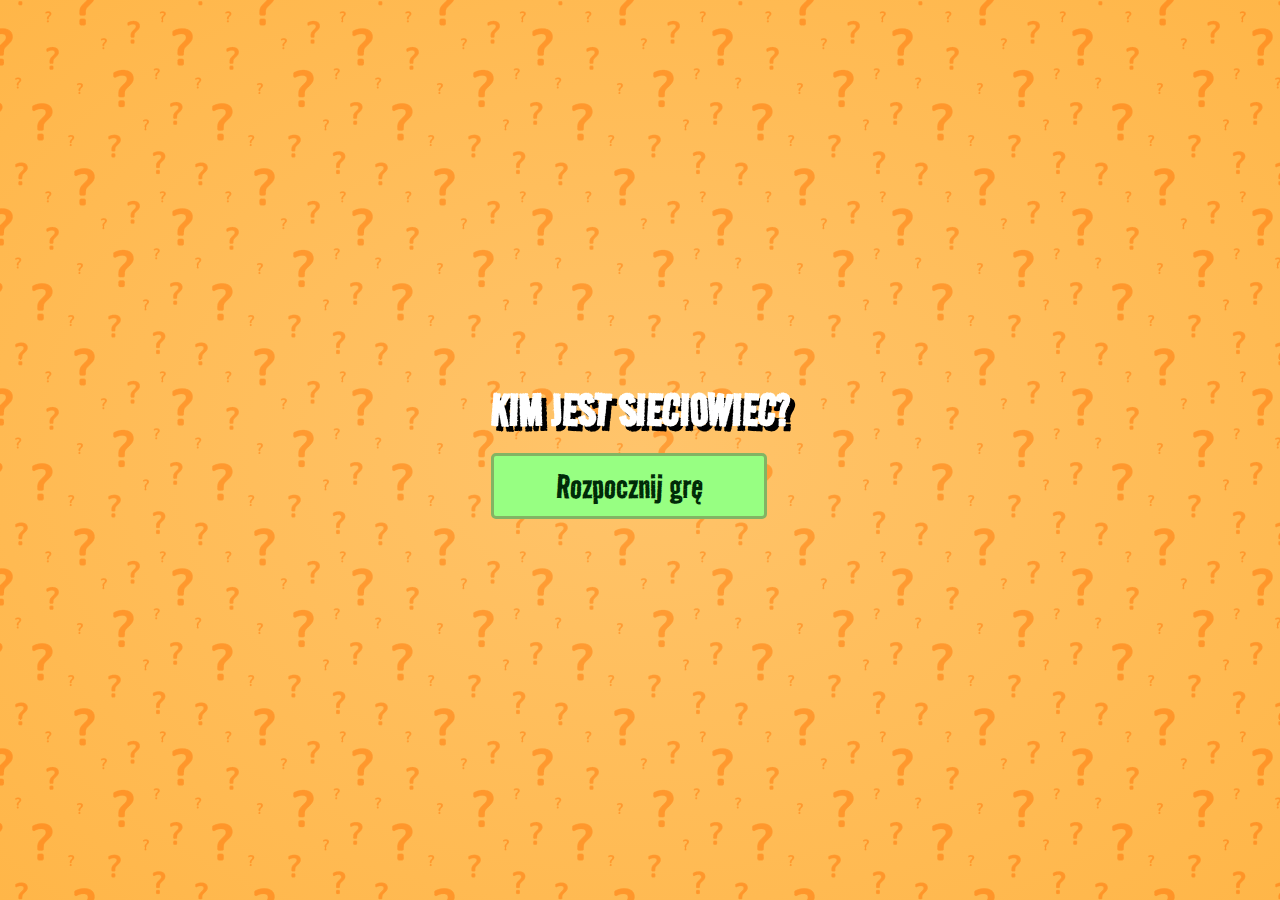
<file: index.html>
<html lang="pl">

<head>
	<meta charset="UTF-8" />
	<meta name="viewport" content="width=device-width, initial-scale=1.0" />
	<meta http-equiv="X-UA-Compatible" content="ie=edge" />
	<link rel="stylesheet" href="styles/main.css" />
	<title>Kim jest sieciowiec?</title>
	<link rel="preconnect" href="https://fonts.googleapis.com" />
	<link rel="preconnect" href="https://fonts.gstatic.com" crossorigin />
	<link href="https://fonts.googleapis.com/css2?family=Roboto&display=swap" rel="stylesheet" />
	<link href="https://fonts.googleapis.com/css2?family=Road+Rage&display=swap" rel="stylesheet">	
</head>

<body>
	<main>
		<div id="wrapper">
			<h1>KIM JEST SIECIOWIEC?</h1>
			<input id="chk" type="checkbox">
			<label for="chk">
				<div id="start">
					Rozpocznij grę
				</div>
			</label>
			<ul id="list">
				<li><a href="difficulty.html">Zwykła gra</a></li>
				<li><a href="double_diff.html">Podwójne kłopoty</a></li>
				<li><a href="#">Zasady</a></li>
			</ul>


		</div>
	</main>




	<script>
		const button = document.querySelector("#chk");
		const list = document.querySelector("#list");
		const start = document.querySelector("#start");

		start.addEventListener("click", () => {


			if (button.checked) {
				list.style.display = "none";
			} else {
				list.style.display = "block";
			}
		})
	</script>
</body>

</html>
</file>
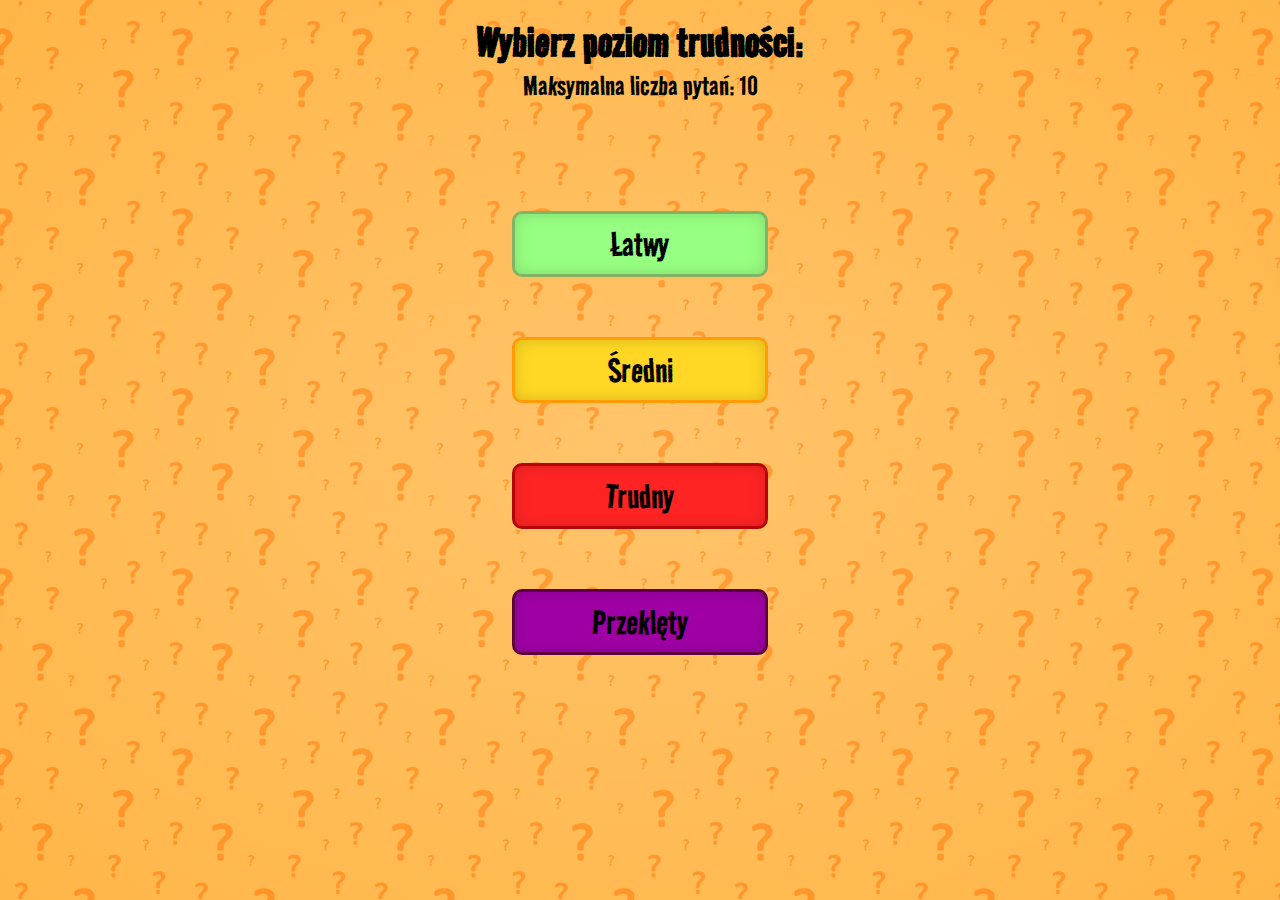
<file: difficulty.html>
<html lang="pl">

<head>
	<meta charset="UTF-8" />
	<meta name="viewport" content="width=device-width, initial-scale=1.0" />
	<meta http-equiv="X-UA-Compatible" content="ie=edge" />
	<link rel="stylesheet" href="styles/difficulty.css" />
	<title>Kim jest sieciowiec?</title>
	<link rel="preconnect" href="https://fonts.googleapis.com" />
	<link rel="preconnect" href="https://fonts.gstatic.com" crossorigin />
	<link href="https://fonts.googleapis.com/css2?family=Roboto&display=swap" rel="stylesheet" />
	<link href="https://fonts.googleapis.com/css2?family=Road+Rage&display=swap" rel="stylesheet">	
</head>

<body>
	<header>
		<h1>Wybierz poziom trudności:</h1>
		<p>Maksymalna liczba pytań: 10</p>
	</header>

	<main>
		<div>
			<div class="diff" id="easy">
				<a href="game.html">Łatwy</a>
			</div>


			<div class="diff" id="medium">
				<a href="game.html">Średni</a>
			</div>
	
			<div class="diff" id="hard">
				<a href="game.html">Trudny</a>
			</div>

			<div class="diff" id="cursed">
				<a href="game.html">Przeklęty</a>
			</div>
		</div>
	</main>

	<script type="text/javascript" src="js/diff.js"></script> 

</body>

</html>
</file>
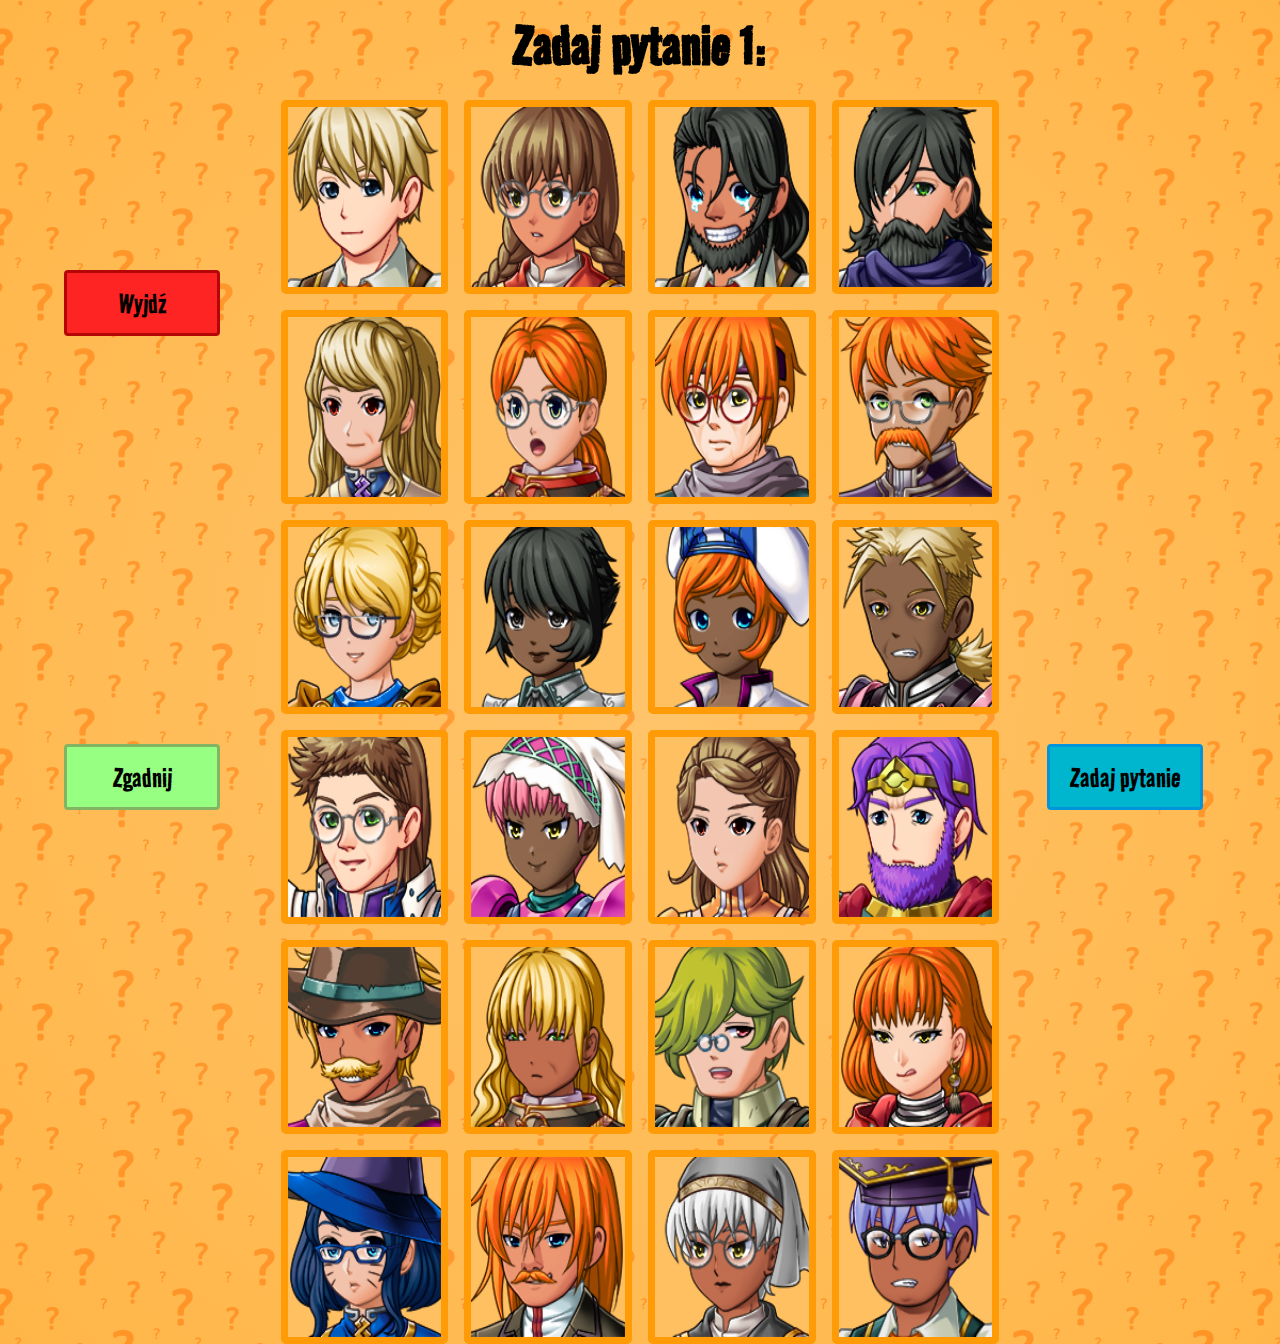
<file: double.html>
<html lang="pl">

<head>
	<meta charset="UTF-8" />
	<meta name="viewport" content="width=device-width, initial-scale=1.0" />
	<meta http-equiv="X-UA-Compatible" content="ie=edge" />
	<link rel="stylesheet" href="styles/game.css" />
	<title>Kim jest sieciowiec?</title>
	<link rel="preconnect" href="https://fonts.googleapis.com" />
	<link rel="preconnect" href="https://fonts.gstatic.com" crossorigin />
	<link href="https://fonts.googleapis.com/css2?family=Roboto&display=swap" rel="stylesheet" />
	<link href="https://fonts.googleapis.com/css2?family=Road+Rage&display=swap" rel="stylesheet">	
</head>

<body>
	<header>
		<h1>Zadaj pytanie 1:</h1>
	</header>

	<main>
		<div id="buttons">
			<label>
				<div id="exit" class="click">
					<span>Wyjdź</span>
				</div>
			</label>

			<input id="chk" type="checkbox">
			<label for="chk">
				<div id="ask" class="click">
					<span>Zadaj pytanie</span>
				</div>
			</label>

			<input id="chk2" type="checkbox">
			<label for="chk2">
				<div id="mode" class="click">
					<span id="mode_id">Zgadnij</span>
				</div>
			</label>

				<div id="qlist">
					<div class="question">Czy jest mężczyzną?</div>
					<div class="question">Czy ma jasne włosy?</div>
					<div class="question">Czy ma rude włosy?</div>
					<div class="question">Czy ma ciemne włosy?</div>
					<div class="question">Czy ma inny kolor włosów?</div>
					<div class="question">Czy ma zielone oczy?</div>
					<div class="question">Czy ma niebieskie oczy?</div>
					<div class="question">Czy ma długie włosy?</div>
					<div class="question">Czy ma ciemną karnacje?</div>
					<div class="question">Czy ma nakrycie głowy?</div>
					<div class="question">Czy ma okulary?</div>
					<div class="question">Czy ma zarost na twarzy?</div>
				</div>

		</div>
		<div id="characters">
			<div class="character"><img src="img/ch1.png"></div>
			<div class="character"><img src="img/ch10.png"></div>
			<div class="character"><img src="img/ch3.png"></div>
			<div class="character"><img src="img/ch2.png"></div>
			<div class="character"><img src="img/ch11.png"></div>
			<div class="character"><img src="img/ch5.png"></div>
			<div class="character"><img src="img/ch4.png"></div>
			<div class="character"><img src="img/ch6.png"></div>
			<div class="character"><img src="img/ch7.png"></div>
			<div class="character"><img src="img/ch8.png"></div>
			<div class="character"><img src="img/ch9.png"></div>
			<div class="character"><img src="img/ch12.png"></div>
			<div class="character"><img src="img/ch13.png"></div>
			<div class="character"><img src="img/ch14.png"></div>
			<div class="character"><img src="img/ch15.png"></div>
			<div class="character"><img src="img/ch16.png"></div>
			<div class="character"><img src="img/ch17.png"></div>
			<div class="character"><img src="img/ch18.png"></div>
			<div class="character"><img src="img/ch19.png"></div>
			<div class="character"><img src="img/ch20.png"></div>
			<div class="character"><img src="img/ch21.png"></div>
			<div class="character"><img src="img/ch22.png"></div>
			<div class="character"><img src="img/ch23.png"></div>
			<div class="character"><img src="img/ch24.png"></div>
		</div>
	</main>

	<script src="js/double_main.js"></script>  
	<script src="js/double_chars.js"></script>  
</body>

</html>
</file>
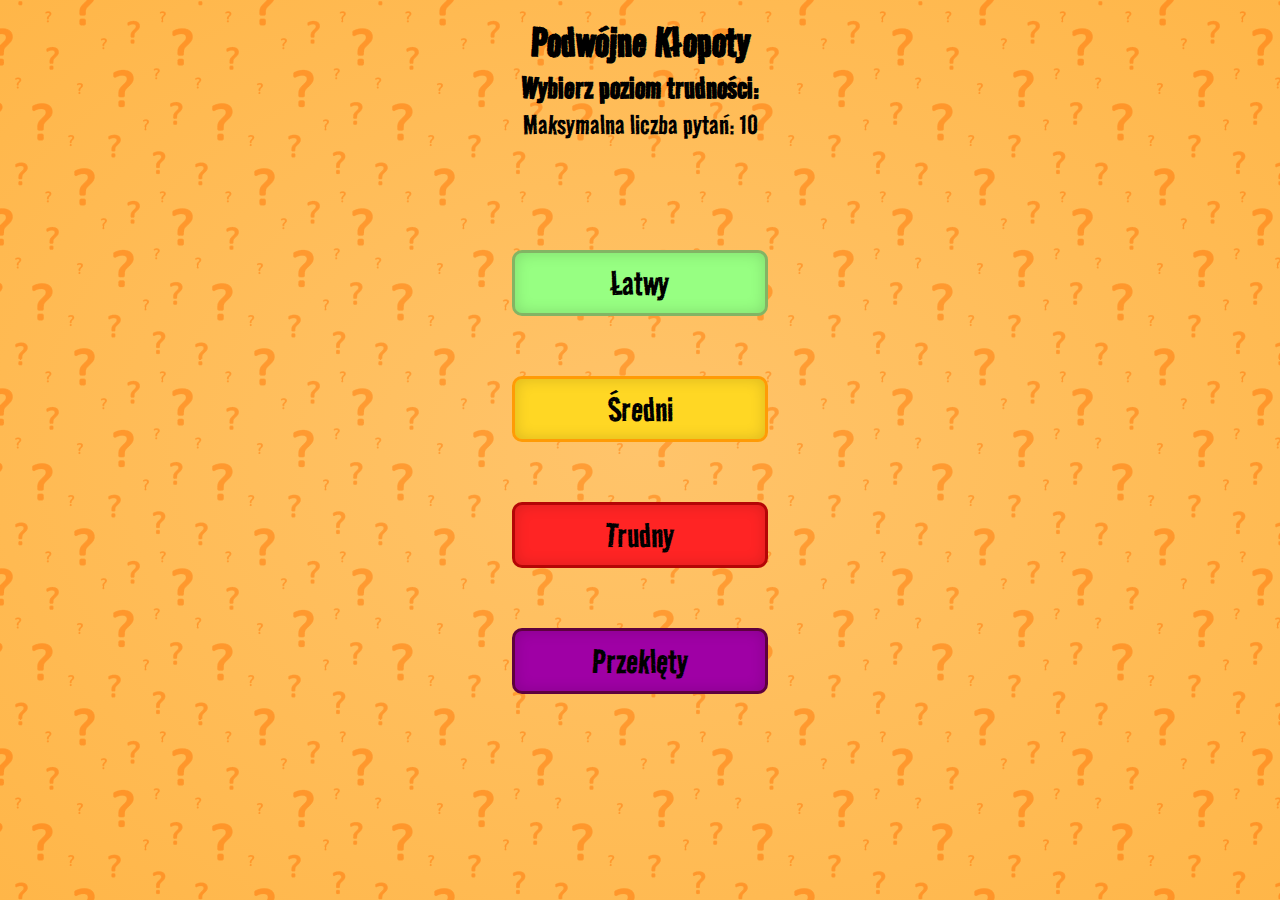
<file: double_diff.html>
<html lang="pl">

<head>
	<meta charset="UTF-8" />
	<meta name="viewport" content="width=device-width, initial-scale=1.0" />
	<meta http-equiv="X-UA-Compatible" content="ie=edge" />
	<link rel="stylesheet" href="styles/difficulty.css" />
	<title>Kim jest sieciowiec?</title>
	<link rel="preconnect" href="https://fonts.googleapis.com" />
	<link rel="preconnect" href="https://fonts.gstatic.com" crossorigin />
	<link href="https://fonts.googleapis.com/css2?family=Roboto&display=swap" rel="stylesheet" />
	<link href="https://fonts.googleapis.com/css2?family=Road+Rage&display=swap" rel="stylesheet">	
</head>

<body>
	<header>
		<h1>Podwójne Kłopoty</h1>
		<h2>Wybierz poziom trudności:</h2>
		<p>Maksymalna liczba pytań: 10</p>
	</header>

	<main>
		<div>
			<div class="diff" id="easy">
				<a href="double.html">Łatwy</a>
			</div>


			<div class="diff" id="medium">
				<a href="double.html">Średni</a>
			</div>
	
			<div class="diff" id="hard">
				<a href="double.html">Trudny</a>
			</div>

			<div class="diff" id="cursed">
				<a href="double.html">Przeklęty</a>
			</div>
		</div>
	</main>

	<script type="text/javascript" src="js/diff.js"></script> 

</body>

</html>
</file>
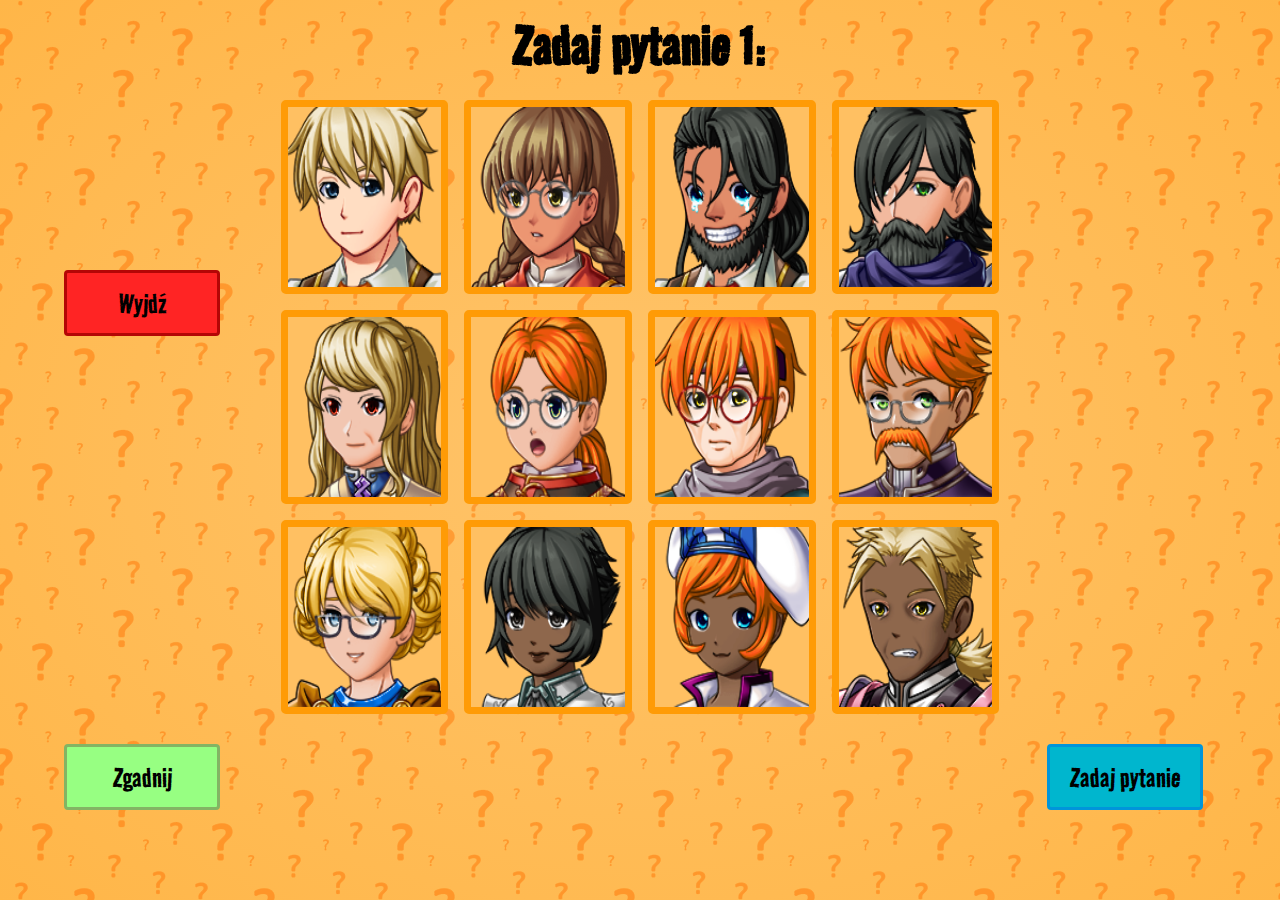
<file: game.html>
<html lang="pl">

<head>
	<meta charset="UTF-8" />
	<meta name="viewport" content="width=device-width, initial-scale=1.0" />
	<meta http-equiv="X-UA-Compatible" content="ie=edge" />
	<link rel="stylesheet" href="styles/game.css" />
	<title>Kim jest sieciowiec?</title>
	<link rel="preconnect" href="https://fonts.googleapis.com" />
	<link rel="preconnect" href="https://fonts.gstatic.com" crossorigin />
	<link href="https://fonts.googleapis.com/css2?family=Roboto&display=swap" rel="stylesheet" />
	<link href="https://fonts.googleapis.com/css2?family=Road+Rage&display=swap" rel="stylesheet">	
</head>

<body>
	<header>
		<h1>Zadaj pytanie 1:</h1>
	</header>

	<main>
		<div id="buttons">
			<label>
				<div id="exit" class="click">
					<span>Wyjdź</span>
				</div>
			</label>

			<input id="chk" type="checkbox">
			<label for="chk">
				<div id="ask" class="click">
					<span>Zadaj pytanie</span>
				</div>
			</label>

			<input id="chk2" type="checkbox">
			<label for="chk2">
				<div id="mode" class="click">
					<span id="mode_id">Zgadnij</span>
				</div>
			</label>

			<div id="qlist">
				<div class="question">Czy jest mężczyzną?</div>
				<div class="question">Czy ma jasne włosy?</div>
				<div class="question">Czy ma rude włosy?</div>
				<div class="question">Czy ma ciemne włosy?</div>
				<div class="question">Czy ma zielone oczy?</div>
				<div class="question">Czy ma niebieskie oczy?</div>
				<div class="question">Czy ma długie włosy?</div>
				<div class="question">Czy ma ciemną karnacje?</div>
				<div class="question">Czy ma nakrycie głowy?</div>
				<div class="question">Czy ma okulary?</div>
				<div class="question">Czy ma zarost na twarzy?</div>
			</div>

		</div>
		<div id="characters">
			<div class="character"><img src="img/ch1.png"></div>
			<div class="character"><img src="img/ch10.png"></div>
			<div class="character"><img src="img/ch3.png"></div>
			<div class="character"><img src="img/ch2.png"></div>
			<div class="character"><img src="img/ch11.png"></div>
			<div class="character"><img src="img/ch5.png"></div>
			<div class="character"><img src="img/ch4.png"></div>
			<div class="character"><img src="img/ch6.png"></div>
			<div class="character"><img src="img/ch7.png"></div>
			<div class="character"><img src="img/ch8.png"></div>
			<div class="character"><img src="img/ch9.png"></div>
			<div class="character"><img src="img/ch12.png"></div>
		</div>
	</main>

	<script src="js/main.js"></script>  
	<script src="js/characters.js"></script>  
</body>

</html>
</file>
<file: styles/main.css>
* {
	margin: 0px;
	padding: 0px;
}



body {
	background-image: radial-gradient(#ffc46b, #ffb648), url(../img/question.png);
	background-blend-mode:multiply;
	font-family: "Road Rage", sans-serif;
}

main {
	text-align: center;
	display: flex;
	justify-content: center;
	align-items: center;
	width: 100vw;
	height: 100vh;
}

h1 {
	font-size: 52px;
	color: white;
	text-shadow: 5px 5px black;
}


a {
	color: black;
	text-decoration: none;
}

a:hover {
	color: white;
}

#start {
	background-color: rgb(151, 255, 130);
	width: clamp(270px, 20vw, 400px);
	height: clamp(60px, 5vh, 160px);
	border: none;
	border: 3px solid rgb(131, 180, 100);
	border-radius: 5px;
	font-size: 40px;
	color: #002b08;	
	display: flex;
	justify-content: center;
	align-items: center;
	user-select: none;
	margin-top: 15px;
	cursor: pointer;
	transition: 0.5s;
}


#start:hover {
	background-color: rgb(36, 218, 0);
	color: white;
}

#wrapper {
	display: block;
}


#chk {
	display: none;
}

#list li:first-child {
	transform: translateX(40px) skew(-30deg);
}

#list li:nth-child(2) {
	transform: translateX(40px) skew(-30deg);
}

#list li:last-child {
	transform: translateX(40px) skew(-30deg);
}

#list {
	font-size: 2.5em;
	transition: 0.8s linear;
	display: none;
	text-align: left;
	position: absolute;
	border-left: 2px solid black;
	transform: skew(30deg) translateX(40px);
	list-style-type: none;
}

#list li {
	position: relative;
}
</file>
<file: styles/difficulty.css>
* {
	margin: 0px;
	padding: 0px;
}



body {
	background-image: radial-gradient(#ffc46b, #ffb648), url(../img/question.png);
	background-blend-mode:multiply;
	font-family: "Road Rage", sans-serif;
}

header
{
	text-align: center;
}

header p
{
	font-size: 2em;
}

h1{
	margin-top: 15px;
	font-size: 3em;
}

h2{
	font-size: 2.2em;
}

a{
	text-decoration: none;
	color: black;
	width: 100%;
	height: 100%;
	display: flex;
	justify-content: center;
	align-items: center;
}

main
{
	display: flex;
	justify-content: center;
	align-items: center;
	width: 100%;
	height: 80vh;
	flex-wrap: wrap;
}

.diff
{
	width: 250px;
	height: 60px;
	display: block;
	margin-bottom: 1.5em;
	display: flex;
	justify-content: center;
	align-items: center;
	font-size: 40px;
	cursor: pointer;
	border-radius: 10px;
	box-shadow: 0 0 15px rgb(0, 0, 0, 0.15) inset;
}

.diff a
{
	transition: 0.5s;
}

.diff a:hover
{
	transform: scale(1.2);
}

#easy
{
	background-color: rgb(151, 255, 130);
	border: 3px solid rgb(131, 180, 100);
}

#medium
{
	background-color: rgb(255, 215, 36);
	border: 3px solid rgb(255, 155, 6);
}

#hard
{
	background-color: rgb(255, 36, 36);
	border: 3px solid rgb(180, 6, 6);
}

#cursed
{
	background-color: rgb(159, 0, 165);
	border: 3px solid rgb(94, 0, 62);
}
</file>
<file: styles/game.css>
* {
	margin: 0px;
	padding: 0px;
}



body {
	background-image: radial-gradient(#ffc46b, #ffb648), url(../img/question.png);
	background-blend-mode:multiply;
	font-family: "Road Rage", sans-serif;
}


main
{
	display: flex;
	justify-content: center;
	align-items: center;
}

a {
	color: black;
	text-decoration: none;
	display: flex;
	justify-content: center;
	align-items: center;
	width: 100%;
	height: 100%;
}

header {
	text-align: center;
	margin-top: 10px;
	font-size: 2em;
	margin-bottom: 20px;
}

#exit {
	background-color: rgb(255, 36, 36);
	border: 3px solid rgb(180, 6, 6);
	top: 30vh;
	left: 5vw;
}

#ask {
	background-color: rgb(0, 182, 206);
	border: 3px solid rgb(0, 149, 218);
	bottom: 10vh;
	right: 6vw;
}

#mode {
	background-color: rgb(151, 255, 130);
	border: 3px solid rgb(131, 180, 100);
	bottom: 10vh;
	left: 5vw;
}

#qlist
{
	position: fixed;
	display: none;
	bottom: 20vh;
	right: 4vw;
	height: 300px;
	overflow-y: scroll;
	overflow-x: hidden;

}

#buttons ::-webkit-scrollbar 
{
	width: 15px;
}

#buttons ::-webkit-scrollbar-track 
{
	border-radius: 8px;
	box-shadow: inset 0 0 5px gray;
}
  
#buttons ::-webkit-scrollbar-thumb 
{
	background-color: rgb(0, 182, 206);
	border-radius: 10px;
}

.question
{
	background-color: rgb(0, 182, 206);
	border: 1px solid rgb(0, 149, 218);
	border-radius: 4px;
	margin: 20px;
	width: 150px;
	height: 40px;
	display: flex;
	align-items: center;
	justify-content: center;
	font-size: 1.2em;
	transition: 0.5s cubic-bezier(0.68, -0.6, 0.32, 1.6);
	cursor: pointer;
	user-select: none;
}

.question:hover
{
	transform: scale(1.1);
}

.positive
{
	background-color: rgb(151, 255, 130);
	border: 3px solid rgb(131, 180, 100);
}

.negative
{
	background-color: rgb(255, 36, 36);
	border: 3px solid rgb(180, 6, 6);
}

#chk, #chk2
{
	display: none;
}

.click {
	width: clamp(150px, 6vw, 300px);
	height: clamp(60px, 6vh, 80px);
	border-radius: 4px;
	display: flex;
	justify-content: center;
	align-items: center;
	font-size: 2em;
	position: fixed;
	cursor: pointer;
	user-select: none;
}

.click :first-child
{
	transition: 0.5s cubic-bezier(0.68, -0.6, 0.32, 1.6);
}

.click :first-child:hover
{
	transform: scale(1.2);
}


#characters
{
	display: grid;
	grid-template-columns: repeat(4, 1fr);
	grid-gap: 1em;
	user-select: none;
	
}


#characters div
{
	border-radius: 5px;
	border: 7px solid;
	border-color: rgb(255, 155, 6);
	overflow: hidden;
	
}

.character img
{
	transition: 0.5s cubic-bezier(0.68, -0.6, 0.32, 1.6);
}


.character img:hover
{
	transform: scale(1.2);
}

.selected
{
	opacity: 0.3;
}

.notnetworker
{
	opacity: 0;
}

#characters img
{
	width: 100%;
	height: 100%;
}

.character
{
	width: 12vw;
	height: 20vh;
	background-color: rgb(255, 192, 98);
}



@media screen and (max-width: 1000px) {
	main
	{
		margin-bottom: 100px;

	}

	.click {
		position: initial;
		margin: 0;
	}


	#buttons {
		position: fixed; 
		bottom: 2vh;
		display: grid;
		grid-template-columns: repeat(3, 33%);
		width: 100%;
		font-size: 15px;
	}

	#buttons > label
	{
		display: flex;
		justify-content: center;
		align-items: center;
	}
	

	#characters
	{
		grid-template-columns: repeat(3, 1fr);
		grid-gap: 1em;
	}

	.character
	{
		width: 20vw;
		height: 14vh;
	}

	.question
	{
		width: 250px;
		height: 50px;
		font-size: 2em;
		display: flex;
		align-items: center;
		justify-content: center;
	}


	#qlist
	{
		height: 80vh;
		bottom: 11vh;
		right: 10vw;
		z-index: -1;
	}

	header {
		font-size: 1.1em;
	}
}
</file>
